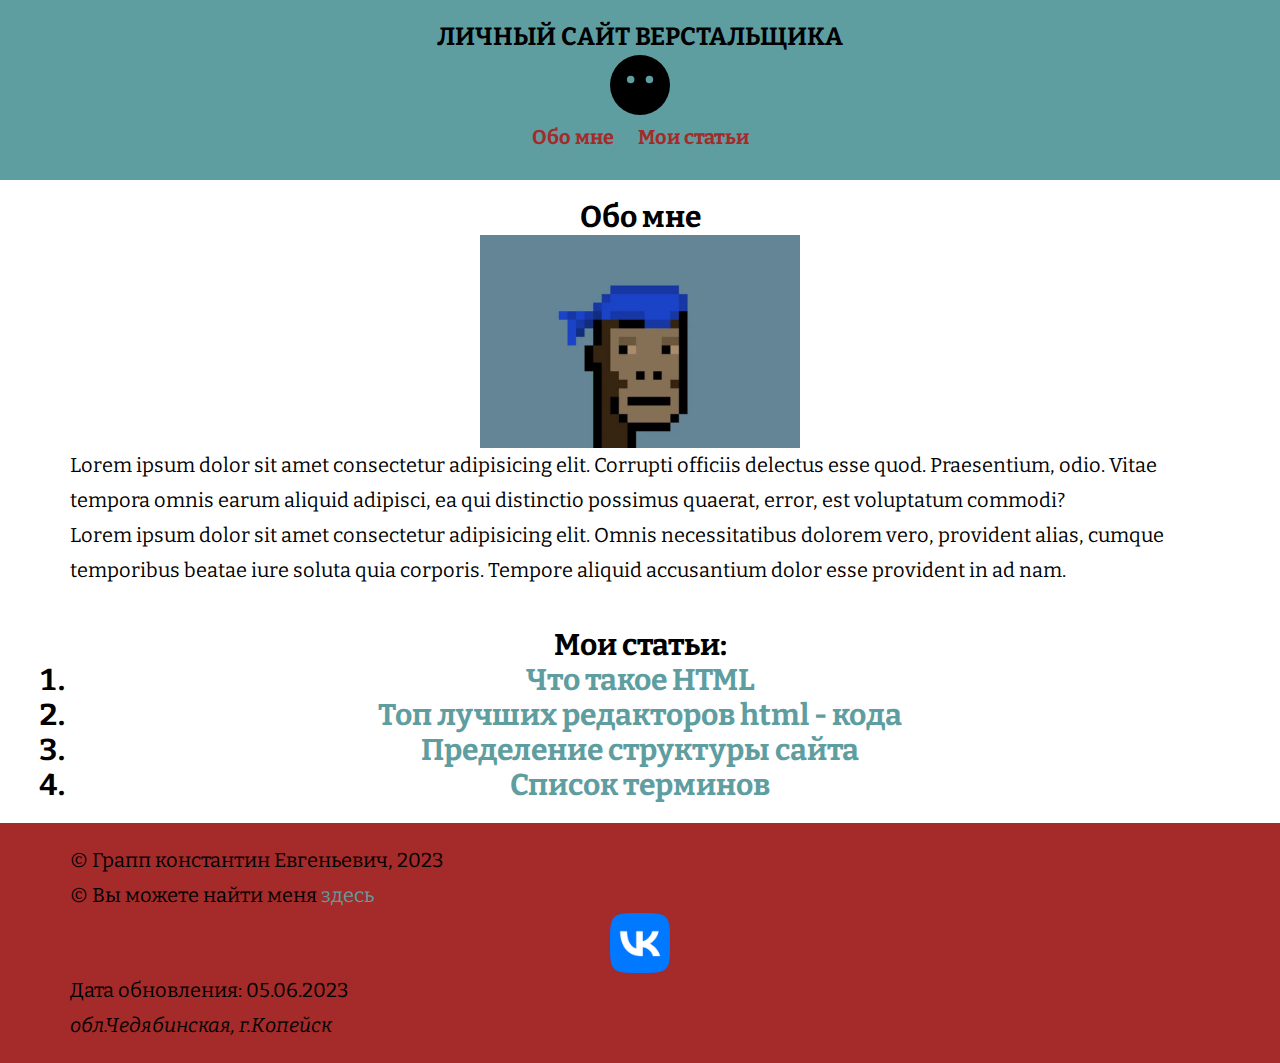
<file: index.html>
<!DOCTYPE html>
<html lang="ru">
<head>
    <meta charset="UTF-8">
    <meta http-equiv="X-UA-Compatible" content="IE=edge">
    <meta name="viewport" content="width=device-width, initial-scale=1.0">
    <title>Сайт верстальщика</title>
    <link rel="preconnect" href="https://fonts.googleapis.com">
    <link rel="preconnect" href="https://fonts.gstatic.com" crossorigin>
    <link href="https://fonts.googleapis.com/css2?family=Bitter:ital,wght@0,100;0,200;0,300;0,400;0,500;0,700;0,800;0,900;1,100;1,200;1,300;1,400;1,500;1,600;1,700;1,800;1,900&display=swap" rel="stylesheet">
    <link rel="stylesheet" href="css/style.css">
</head>
<body>
    <header>
        <div class="container">
        <h1>Личный сайт верстальщика</h1>
        <img src="img/logo.svg" alt="Логотип" class ="logo">
        <ul class="main-nav">
            <li class="nav-item"> <a  href="#about"><b>Обо мне</b></a></li>
            <li class="nav-item"> <a href="#my-articles"><b>Мои статьи</b></a></li>
        </ul>
        </div> 
    </header>
    <main>
        <section class="about" id="about">
            <div class="container">
                <h2>Обо мне</h2>
                <a href= "img/2.png" download><img src="img/2.png" alt="" class = "avatar"></a>
                <p>Lorem ipsum dolor sit amet consectetur adipisicing elit. Corrupti officiis delectus esse quod. Praesentium, odio. Vitae tempora omnis earum aliquid adipisci, ea qui distinctio possimus quaerat, error, est voluptatum commodi?</p>
                
                <p>Lorem ipsum dolor sit amet consectetur adipisicing elit. Omnis necessitatibus dolorem vero, provident alias, cumque temporibus beatae iure soluta quia corporis. Tempore aliquid accusantium dolor esse provident in ad nam.
                </p>
            </div>
            
            </div>
        </section>
        <section class="articles" id="my-articles" >
            <div class="container">
                <h2>
                    <P>Мои статьи:</P> 
                    <ol type="1" start="1" >
                        <li><a class="textg" href="article1.html">Что такое HTML</a></li>
                        <li><a class="textg" href="article2.html">Топ лучших редакторов html - кода</a></li>
                        <li><a class="textg" href="article3.html">Пределение структуры сайта</a></li>
                        <li><a class="textg" href="article4.html">Список терминов</li></a>
                    </ol>
                    
                </h2>
            </div>
        </section>
    </main>
    <footer>
        <div class = "container">
            <p>&copy; Грапп константин Евгеньевич, 2023</p>
            <p>&copy; Вы можете найти меня <a class="textg" target="_blank" href="https://colorscheme.ru/html-colors.html">здесь<img class ="logo" src="img/VK_logo.png"></a></p>
            <time datetime="2023-06-05">
               Дата обновления: 05.06.2023
            </time>
            <address>обл.Чедябинская, г.Копейск</address>
        </div>
    </footer>
</body>
</html>
</file>
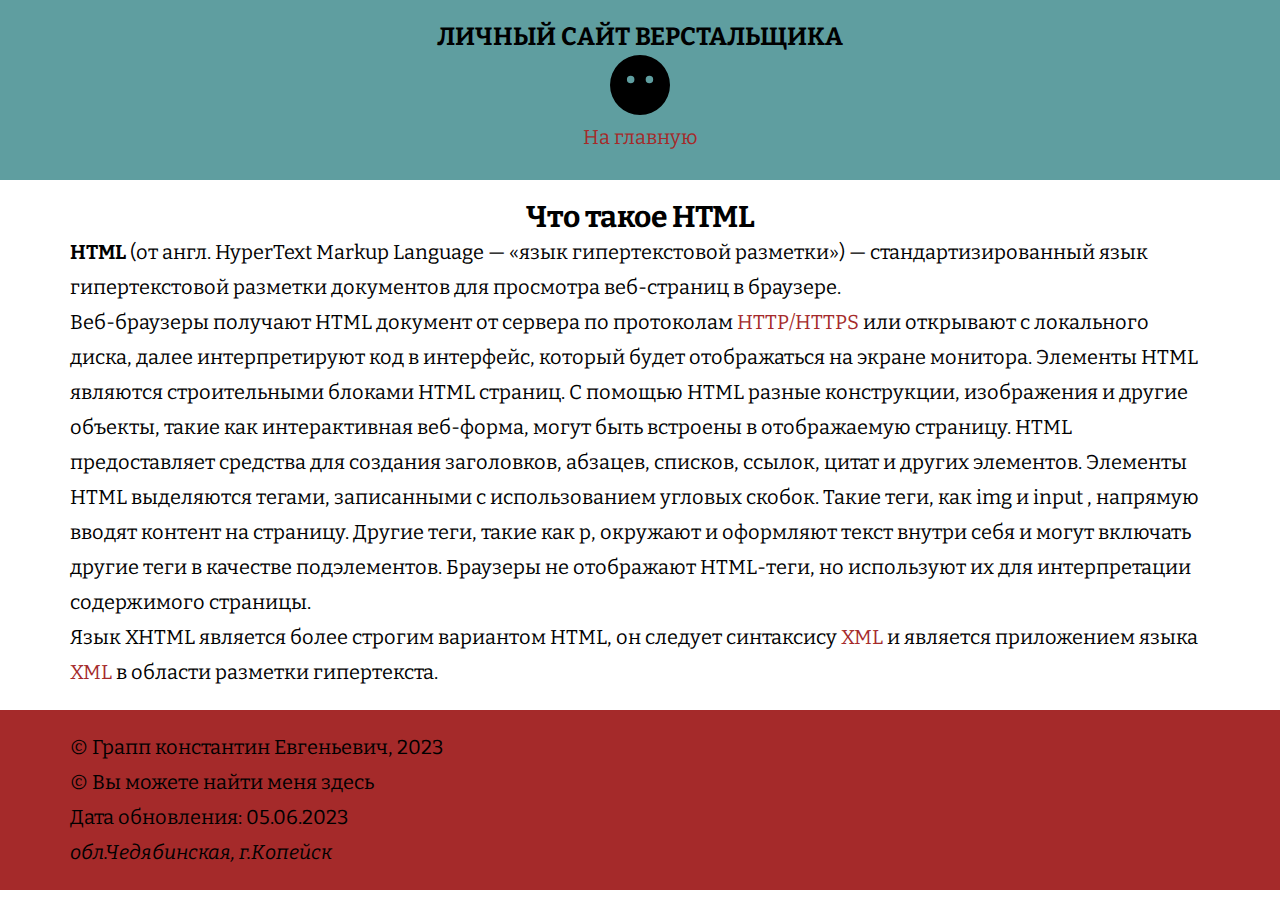
<file: article1.html>
<!DOCTYPE html>
<html lang="ru">
<head>
    <meta charset="UTF-8">
    <meta http-equiv="X-UA-Compatible" content="IE=edge">
    <meta name="viewport" content="width=device-width, initial-scale=1.0">
    <title>HTML</title>
    <link rel="preconnect" href="https://fonts.googleapis.com">
    <link rel="preconnect" href="https://fonts.gstatic.com" crossorigin>
    <link href="https://fonts.googleapis.com/css2?family=Bitter:ital,wght@0,100;0,200;0,300;0,400;0,500;0,700;0,800;0,900;1,100;1,200;1,300;1,400;1,500;1,600;1,700;1,800;1,900&display=swap" rel="stylesheet">
    <link rel="stylesheet" href="css/style.css">
</head>
<body>
    <header>
        <div class="container">
        <h1>Личный сайт верстальщика</h1>
        <img src="img/logo.svg" alt="Логотип" class ="logo">
        <ul class="main-nav">
            <li class="nav-item"> <a href="index.html">На главную</a></li>
        </ul>
        </div> 
    </header>
    <main>
        <div class ="container">
            <h2>Что такое HTML</h2>
            <p><b>HTML </b>(от англ. HyperText Markup Language — «язык гипертекстовой разметки») — стандартизированный язык гипертекстовой разметки документов для просмотра веб-страниц в браузере.</p><p> Веб-браузеры получают HTML документ от сервера по протоколам<a href="article4.html"> HTTP/HTTPS</a> или открывают с локального диска, далее интерпретируют код в интерфейс, который будет отображаться на экране монитора.
                Элементы HTML являются строительными блоками HTML страниц. С помощью HTML разные конструкции, изображения и другие объекты, такие как интерактивная веб-форма, могут быть встроены в отображаемую страницу. HTML предоставляет средства для создания заголовков, абзацев, списков, ссылок, цитат и других элементов. Элементы HTML выделяются тегами, записанными с использованием угловых скобок. 
                Такие теги, как img  и input , напрямую вводят контент на страницу. Другие теги, такие как p, окружают и оформляют текст внутри себя и могут включать другие теги в качестве подэлементов. Браузеры не отображают HTML-теги, но используют их для интерпретации содержимого страницы.</p>
                <p>Язык XHTML является более строгим вариантом HTML, он следует синтаксису<a href="article4.html"> XML</a>  и является приложением языка <a href="article4.html">XML </a>в области разметки гипертекста.</p>
        </div>
    </main>
    <footer>
        <div class = "container">
            <p>&copy; Грапп константин Евгеньевич, 2023</p>
            <p>&copy; Вы можете найти меня здесь</p>
            <time datetime="2023-06-05">
                Дата обновления: 05.06.2023
             </time>
             <address>обл.Чедябинская, г.Копейск</address>
        </div>
    </footer>
</body>
</html>
</file>
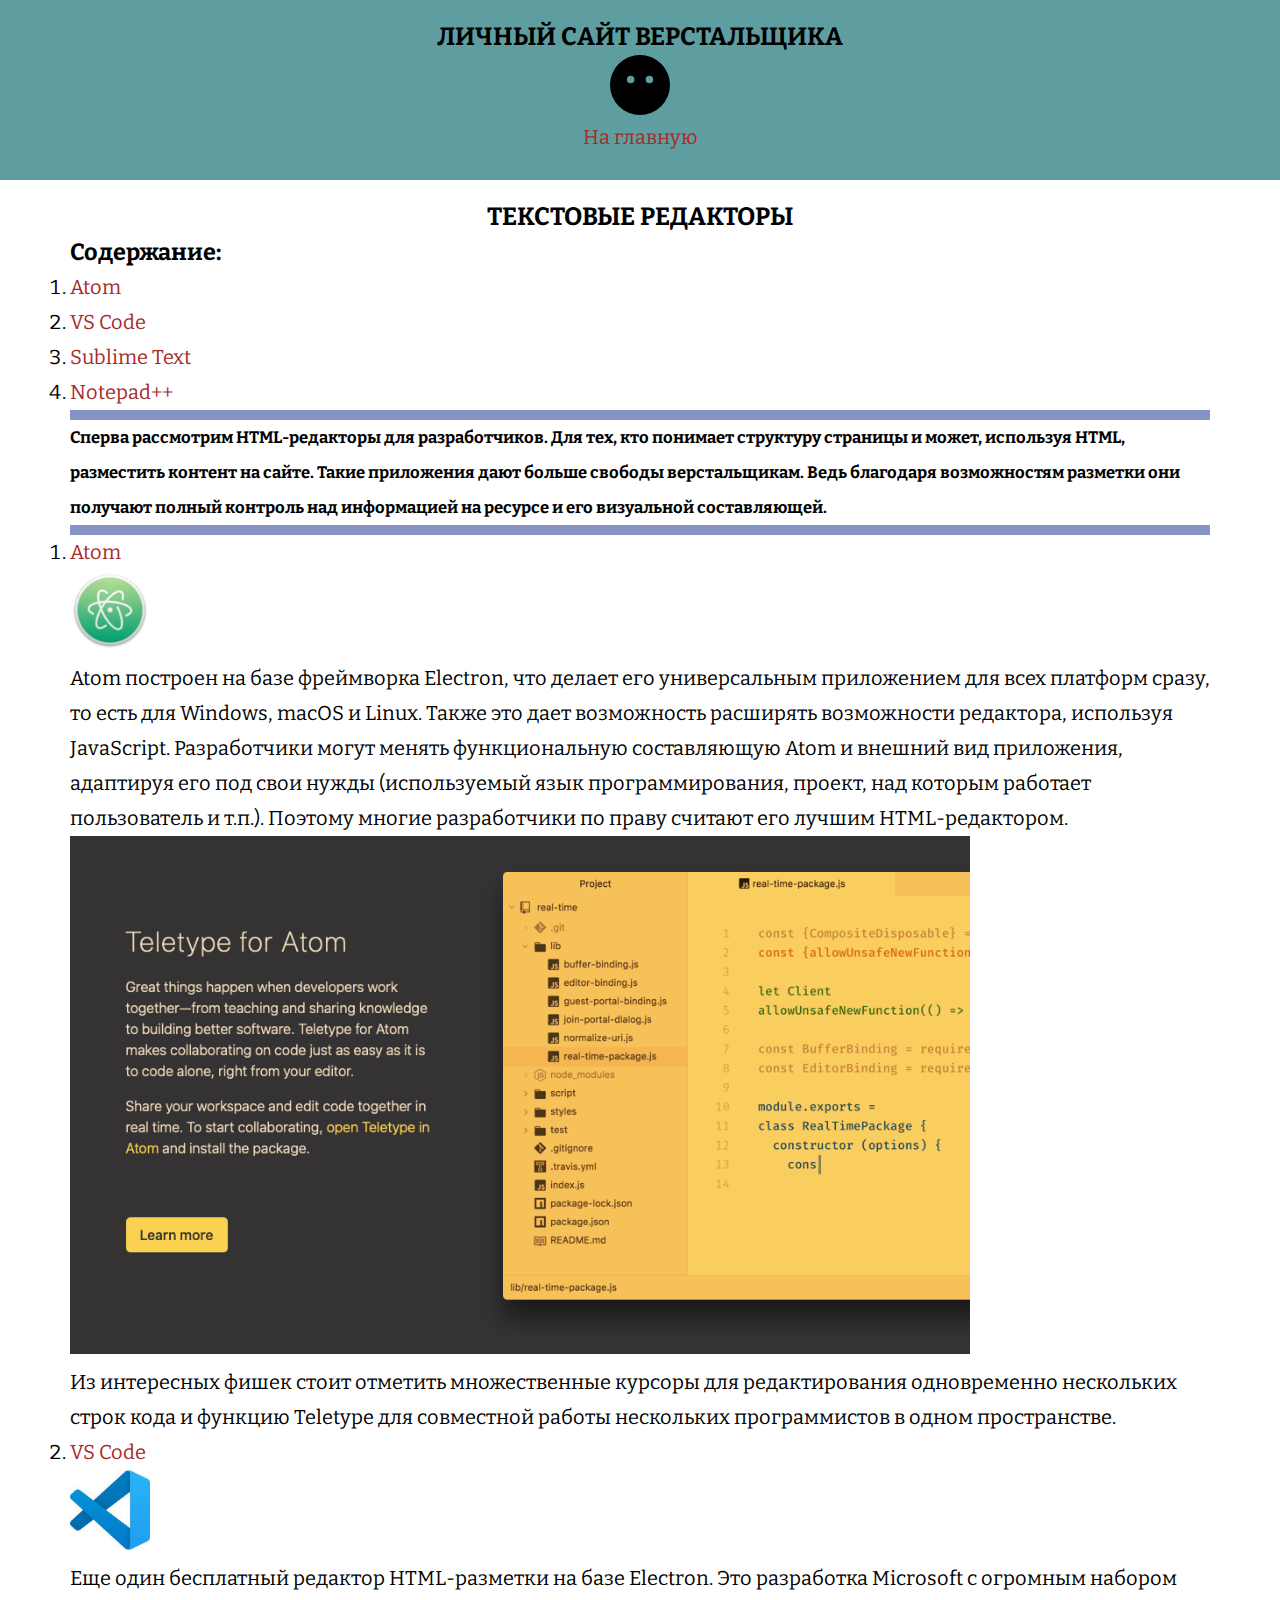
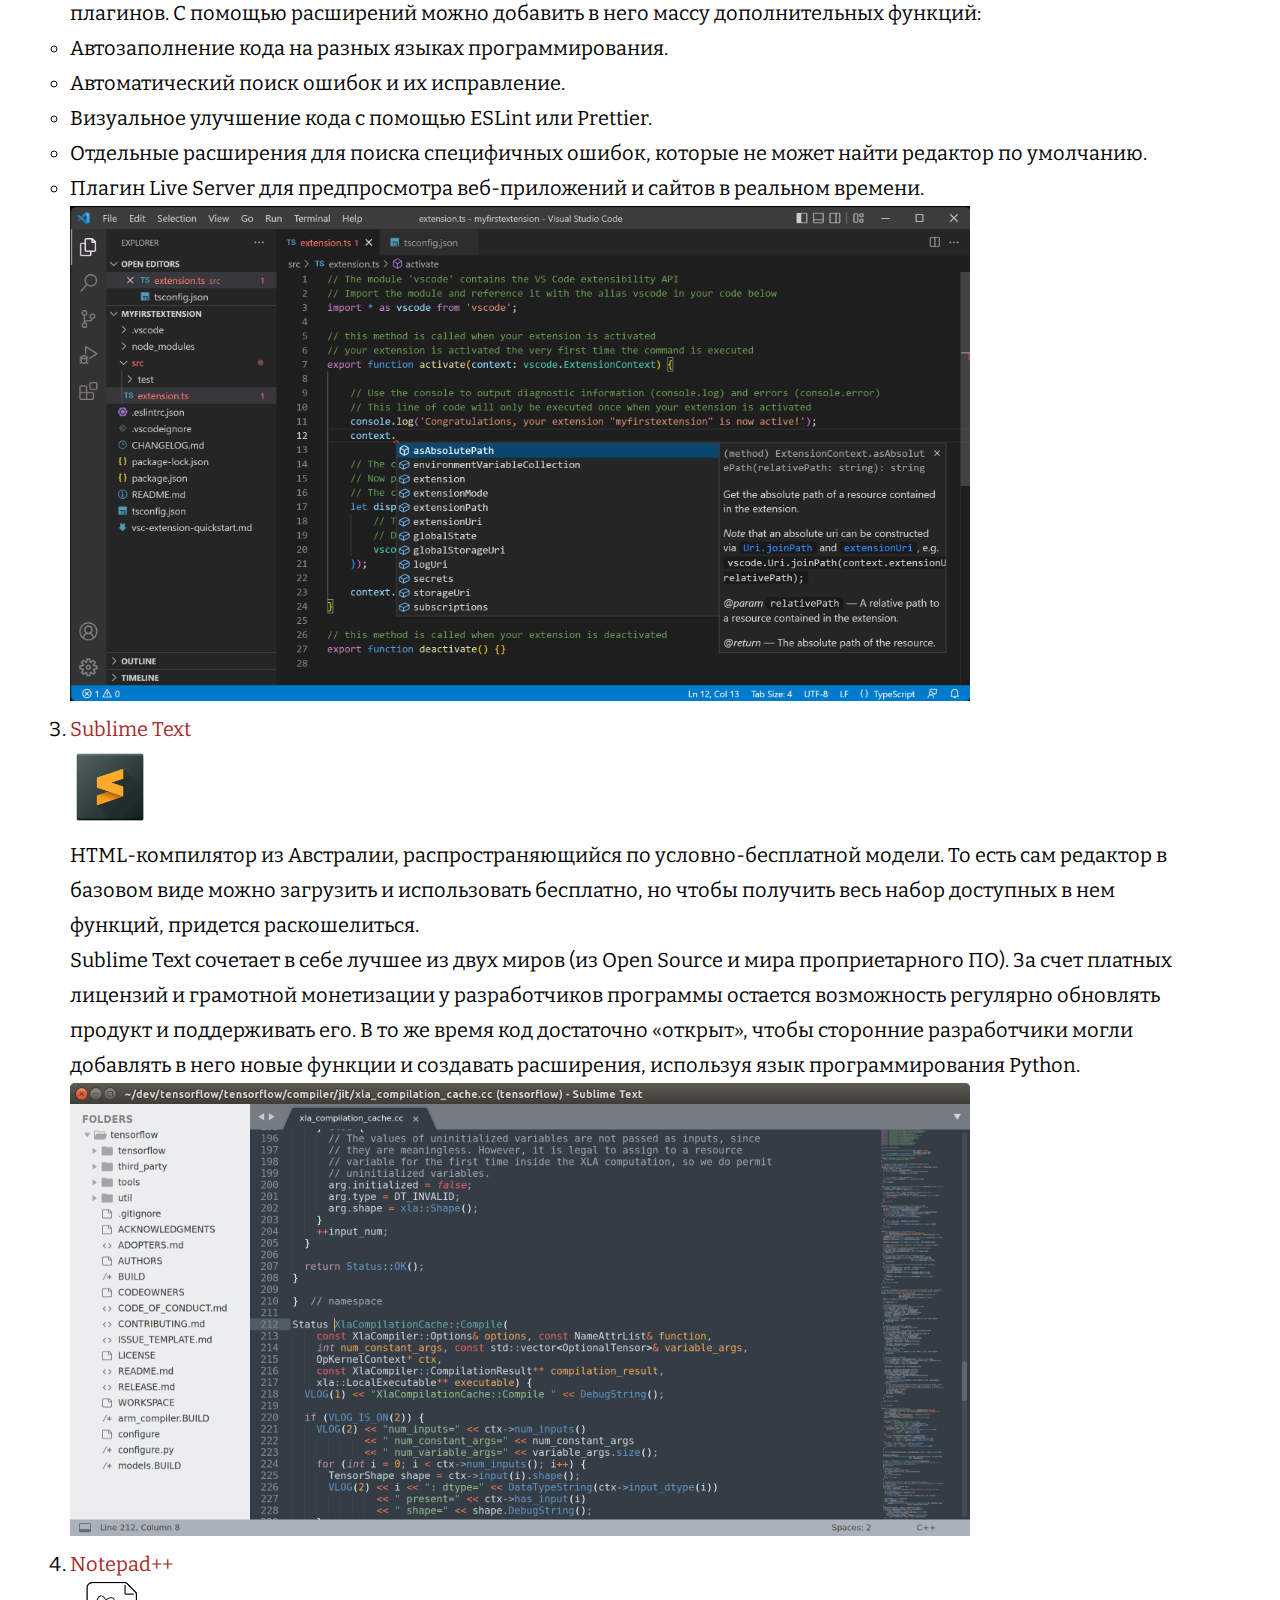
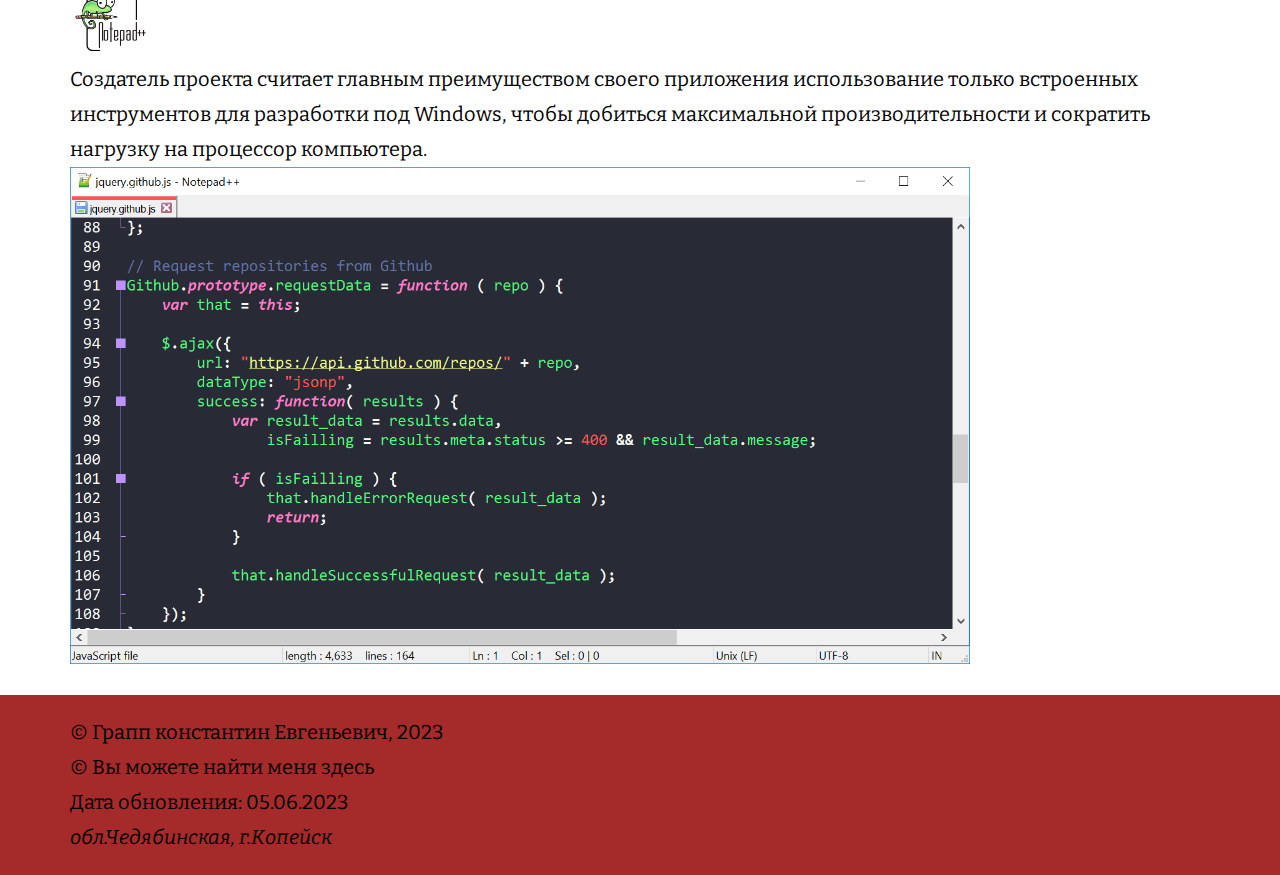
<file: article2.html>
<!DOCTYPE html>
<html lang="ru">
<head>
    <meta charset="UTF-8">
    <meta http-equiv="X-UA-Compatible" content="IE=edge">
    <meta name="viewport" content="width=device-width, initial-scale=1.0">
    <title>Статья №2</title>
    <link rel="preconnect" href="https://fonts.googleapis.com">
    <link rel="preconnect" href="https://fonts.gstatic.com" crossorigin>
    <link href="https://fonts.googleapis.com/css2?family=Bitter:ital,wght@0,100;0,200;0,300;0,400;0,500;0,700;0,800;0,900;1,100;1,200;1,300;1,400;1,500;1,600;1,700;1,800;1,900&display=swap" rel="stylesheet">
    <link rel="stylesheet" href="css/style.css">
</head>
<body>
    <header>
        <div class="container">
        <h1>Личный сайт верстальщика</h1>
        <img src="img/logo.svg" alt="Логотип" class ="logo">
        <ul class="main-nav">
            <li class="nav-item"> <a href="index.html">На главную</a></li>
            
        </ul>
        </div> 
    </header>
    <main>
        <div class ="container">
            <h1>
                <P>Текстовые редакторы</P>
                    <h3>Содержание:</h3>
                <div class="line">
                    <ol>
                        <li><a href="#atom">Atom</a></li>
                        <li><a href="#VS_code">VS Code</a></li>
                        <li><a href="#subl">Sublime Text</a></li>
                        <li><a href="#note">Notepad++</a></li>
                        
                    </ol>
                </div>
                <h5><p class="line">Сперва рассмотрим HTML-редакторы для разработчиков. Для тех, кто понимает структуру страницы и может, используя HTML, разместить контент на сайте. 
                    Такие приложения дают больше свободы верстальщикам. Ведь благодаря возможностям разметки они получают полный контроль над информацией на ресурсе и его визуальной составляющей.</p></h5>
                <ol type="1" start="1" >
                    <li id="atom"> <a href="https://github.blog/2022-06-08-sunsetting-atom/">Atom</a> </li>
                    <img src="img/atom_logo.png" width="80px">
                    <p>Atom построен на базе фреймворка Electron, что делает его универсальным приложением для всех платформ сразу, то есть для Windows, macOS и Linux. Также это дает возможность расширять возможности редактора, используя JavaScript. Разработчики могут менять функциональную составляющую Atom и внешний вид приложения, адаптируя его под свои нужды (используемый язык программирования, проект, над которым работает пользователь и т.п.). Поэтому многие разработчики по праву считают его лучшим HTML-редактором.</p>
                    <img src="img/atom1.png" width="900px"> 
                    <p>Из интересных фишек стоит отметить множественные курсоры для редактирования одновременно нескольких строк кода и функцию Teletype для совместной работы нескольких программистов в одном пространстве.</p>

                    <li id="VS_code"><a  href="https://code.visualstudio.com/">VS Code</a></li>
                    <img src="img/vscode_logo.jpg" width="80px">
                    <p>Еще один бесплатный редактор HTML-разметки на базе Electron. Это разработка Microsoft с огромным набором плагинов. С помощью расширений можно добавить в него массу дополнительных функций:</p>
                    <ul>
                        <li>Автозаполнение кода на разных языках программирования.</li>
                        <li>Автоматический поиск ошибок и их исправление.</li>
                        <li>Визуальное улучшение кода с помощью ESLint или Prettier.</li>
                        <li>Отдельные расширения для поиска специфичных ошибок, которые не может найти редактор по умолчанию.</li>
                        <li>Плагин Live Server для предпросмотра веб-приложений и сайтов в реальном времени.</li>
                    </ul>
                    <img width="900px" src="img/vs_code.png">

                    <li id="subl"> <a  href="http://www.sublimetext.com/">Sublime Text</a></li>
                    <img src="img//subl_logo.png" width="80px">
                    <p>HTML-компилятор из Австралии, распространяющийся по условно-бесплатной модели. То есть сам редактор в базовом виде можно загрузить и использовать бесплатно, но чтобы получить весь набор доступных в нем функций, придется раскошелиться.</p>
                    <p>Sublime Text сочетает в себе лучшее из двух миров (из Open Source и мира проприетарного ПО). За счет платных лицензий и грамотной монетизации у разработчиков программы остается возможность регулярно обновлять продукт и поддерживать его. В то же время код достаточно «открыт», чтобы сторонние разработчики могли добавлять в него новые функции и создавать расширения, используя язык программирования Python.</p>
                    <img width="900px" src="img/sublimetext.png">

                    <li id="note"><a  href="https://notepad-plus-plus.org/">Notepad++</a></li>
                    <img src="img/Notepad++_Logo.png" width="80px">
                    <p>Создатель проекта считает главным преимуществом своего приложения использование только встроенных инструментов для разработки под Windows, чтобы добиться максимальной производительности и сократить нагрузку на процессор компьютера.</p>
                    <img width="900px" src="img/notepad.png">

                </ol>
                
            </h1>
        </div>
    </main>
    <footer>
        <div class = "container">
            <p>&copy; Грапп константин Евгеньевич, 2023</p>
            <p>&copy; Вы можете найти меня здесь</p>
            <time datetime="2023-06-05">
                Дата обновления: 05.06.2023
             </time>
             <address>обл.Чедябинская, г.Копейск</address>
        </div>
    </footer>
</body>
</html>
</file>
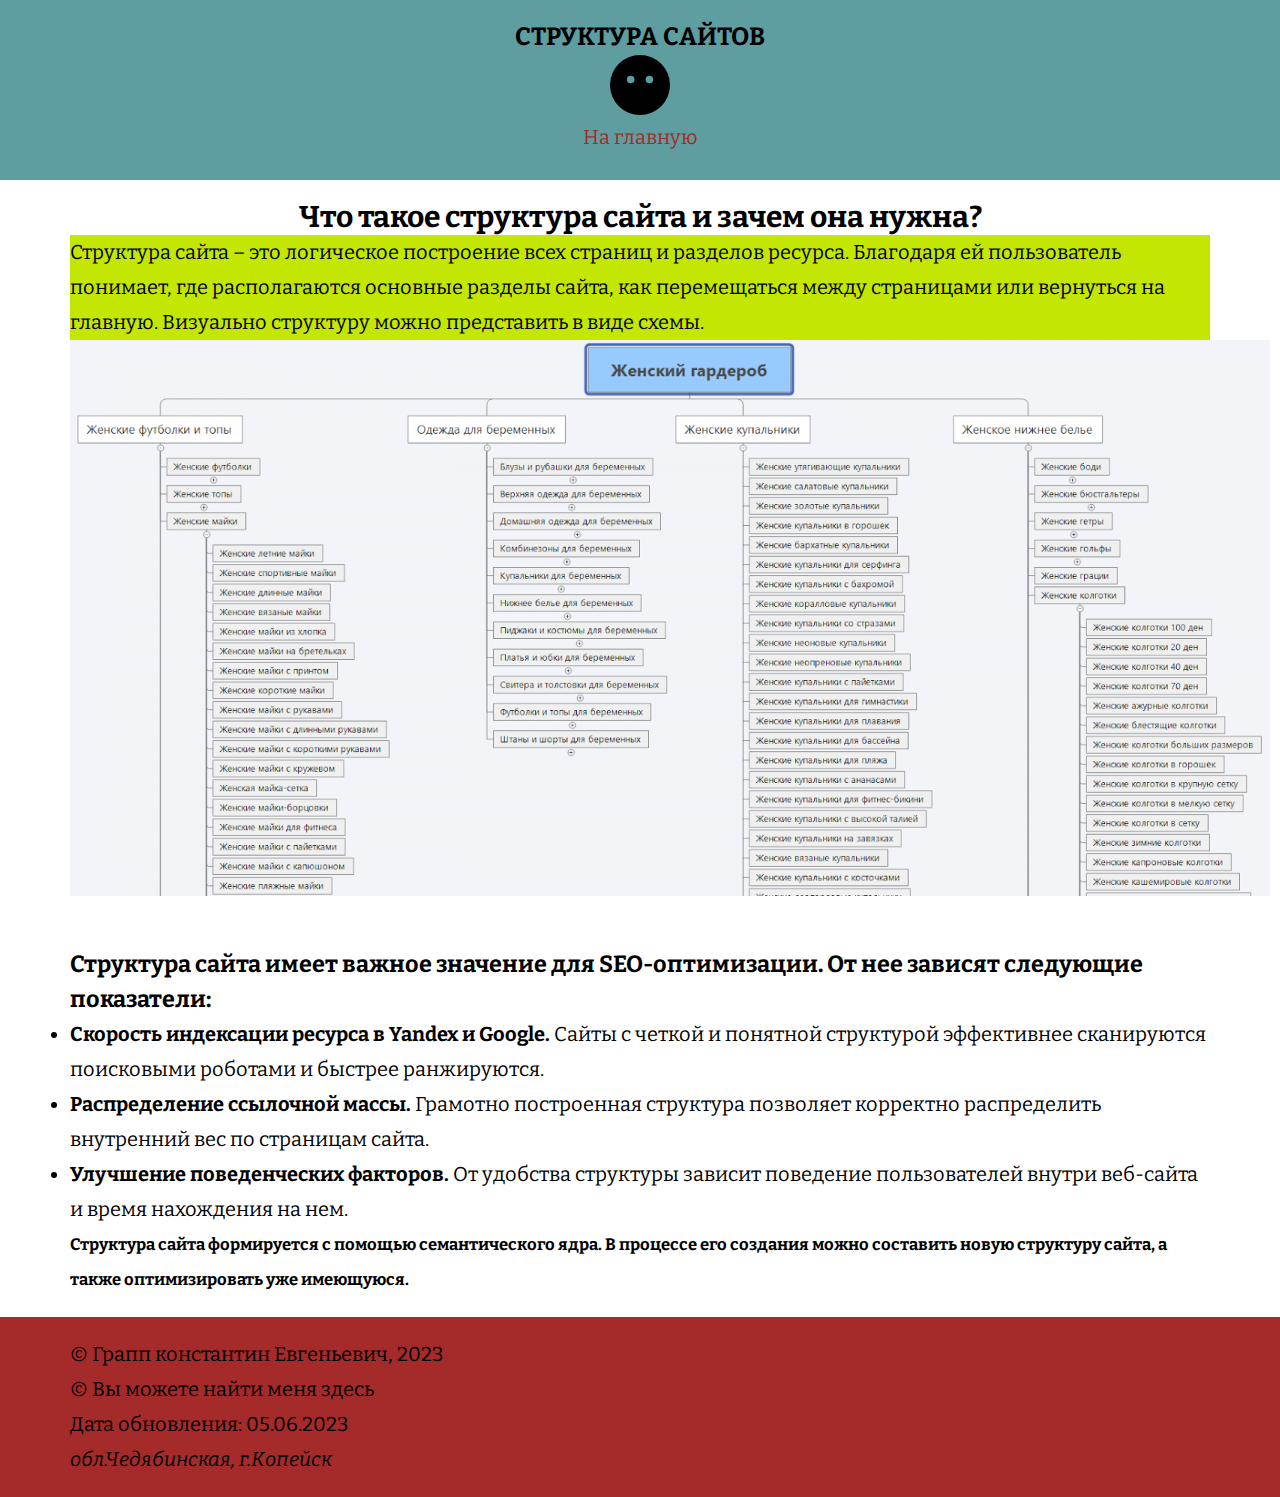
<file: article3.html>
<!DOCTYPE html>
<html lang="ru">
<head>
    <meta charset="UTF-8">
    <meta http-equiv="X-UA-Compatible" content="IE=edge">
    <meta name="viewport" content="width=device-width, initial-scale=1.0">
    <title>Структура</title>
    <link rel="preconnect" href="https://fonts.googleapis.com">
    <link rel="preconnect" href="https://fonts.gstatic.com" crossorigin>
    <link href="https://fonts.googleapis.com/css2?family=Bitter:ital,wght@0,100;0,200;0,300;0,400;0,500;0,700;0,800;0,900;1,100;1,200;1,300;1,400;1,500;1,600;1,700;1,800;1,900&display=swap" rel="stylesheet">
    <link rel="stylesheet" href="css/style.css">
</head>
<body>
    <header>
        <div class="container">
        <h1>Cтруктура сайтов</h1>
        <img src="img/logo.svg" alt="Логотип" class ="logo">
        <ul class="main-nav">
            <li class="nav-item"> <a href="index.html">На главную</a></li>
            
        </ul>
        </div> 
    </header>
    <main>
        <div class ="container">
            <h2>Что такое структура сайта и зачем она нужна?</h2>
            <p  style="background:rgb(195, 230, 2)">Структура сайта – это логическое построение всех страниц и разделов ресурса. 
                Благодаря ей пользователь понимает, где располагаются основные разделы сайта, как перемещаться между страницами или вернуться на главную. Визуально структуру можно представить в виде схемы.</p>
                <img src="img/Izobrazhenie-1.png" alt="структура" >
        </div>
        <div class="container">
            <h3>Структура сайта имеет важное значение для SEO-оптимизации. От нее зависят следующие показатели:</h3>
            <ul>
                <li><strong>Скорость индексации ресурса в Yandex и Google. </strong>Сайты с четкой и понятной структурой эффективнее сканируются поисковыми роботами и быстрее ранжируются.</li>
                <li><strong>Распределение ссылочной массы.</strong> Грамотно построенная структура позволяет корректно распределить внутренний вес по страницам сайта.</li>
                <li><strong>Улучшение поведенческих факторов.</strong> От удобства структуры зависит поведение пользователей внутри веб-сайта и время нахождения на нем.</li>
            </ul>
            <p> </p>
            <h5>Структура сайта формируется с помощью семантического ядра. В процессе его создания можно составить новую структуру сайта, а также оптимизировать уже имеющуюся.</h5>
        </div>
    </main>
    <footer>
        <div class = "container">
            <p>&copy; Грапп константин Евгеньевич, 2023</p>
            <p>&copy; Вы можете найти меня здесь</p>
            <time datetime="2023-06-05">
                Дата обновления: 05.06.2023
             </time>
             <address>обл.Чедябинская, г.Копейск</address>
        </div>
    </footer>
</body>
</html>
</file>
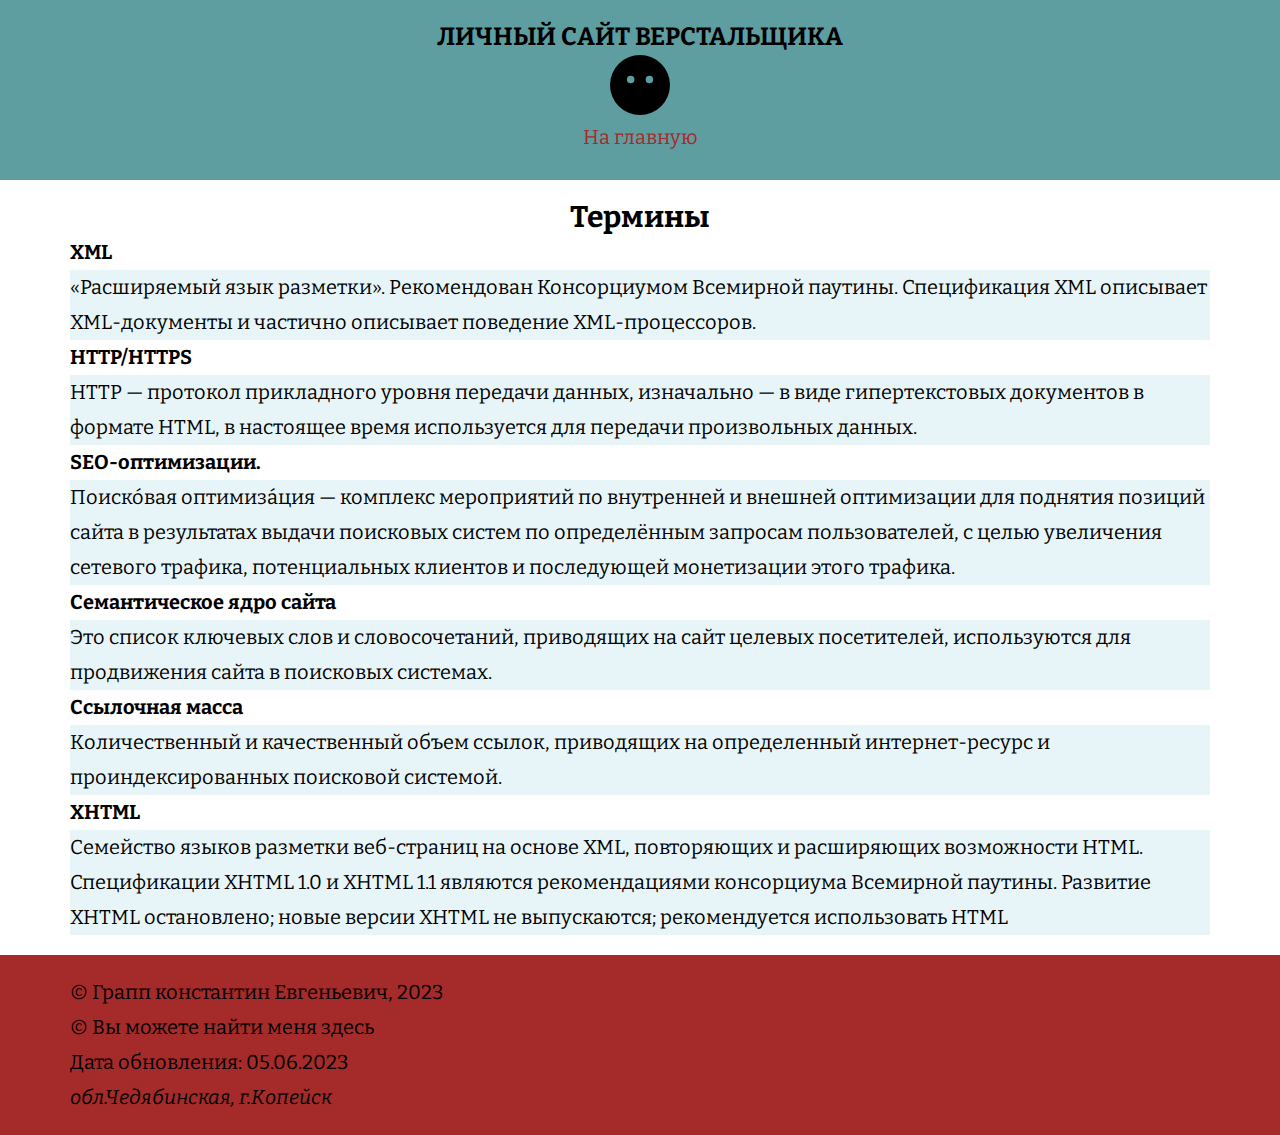
<file: article4.html>
<!DOCTYPE html>
<html lang="ru">
<head>
    <meta charset="UTF-8">
    <meta http-equiv="X-UA-Compatible" content="IE=edge">
    <meta name="viewport" content="width=device-width, initial-scale=1.0">
    <title>Термины</title>
    <link rel="preconnect" href="https://fonts.googleapis.com">
    <link rel="preconnect" href="https://fonts.gstatic.com" crossorigin>
    <link href="https://fonts.googleapis.com/css2?family=Bitter:ital,wght@0,100;0,200;0,300;0,400;0,500;0,700;0,800;0,900;1,100;1,200;1,300;1,400;1,500;1,600;1,700;1,800;1,900&display=swap" rel="stylesheet">
    <link rel="stylesheet" href="css/style.css">
</head>
<body>
    <header>
        <div class="container">
        <h1>Личный сайт верстальщика</h1>
        <img src="img/logo.svg" alt="Логотип" class ="logo">
        <ul class="main-nav">
            <li class="nav-item"> <a href="index.html">На главную</a></li>
        </ul>
        </div> 
    </header>
    <main>
        <div class ="container">
            <dl class="termin" >
                <h2>Термины</h2>
                <dt><strong>XML</strong></dt>
                <dd>
                    «Расширяемый язык разметки». Рекомендован Консорциумом Всемирной паутины. 
                    Спецификация XML описывает XML-документы и частично описывает поведение XML-процессоров.
                </dd>
                <dt><strong>HTTP/HTTPS</strong></dt>
                <dd>
                    HTTP — протокол прикладного уровня передачи данных, изначально — 
                    в виде гипертекстовых документов в формате HTML, в настоящее время используется для передачи произвольных данных.
                </dd>
                <dt><strong> SEO-оптимизации.</strong></dt>
                <dd>
                    Поиско́вая оптимиза́ция — комплекс мероприятий по внутренней и внешней оптимизации для поднятия позиций сайта в 
                    результатах выдачи поисковых систем по определённым запросам пользователей, с целью увеличения сетевого трафика, потенциальных клиентов и последующей монетизации этого трафика.</strong>
                </dd>
                <dt><strong>Семантическое ядро сайта</strong></dt>
                <dd>
                    Это список ключевых слов и словосочетаний, приводящих на сайт целевых посетителей, 
                    используются для продвижения сайта в поисковых системах.
                </dd>
                <dt><strong>Ссылочная масса</strong></dt>
                <dd>
                    Kоличественный и качественный объем ссылок, приводящих на определенный интернет-ресурс и 
                    проиндексированных поисковой системой.
                </dd>
                <dt><strong>XHTML</strong></dt>
                <dd>
                    Cемейство языков разметки веб-страниц на основе XML, повторяющих и расширяющих возможности HTML. Спецификации XHTML 1.0 и XHTML 1.1 являются рекомендациями консорциума Всемирной паутины. 
                    Развитие XHTML остановлено; новые версии XHTML не выпускаются; рекомендуется использовать HTML
                </dd>
            </dl>
        </div>
    </main>
    <footer>
        <div class = "container">
            <p>&copy; Грапп константин Евгеньевич, 2023</p>
            <p>&copy; Вы можете найти меня здесь</p>
            <time datetime="2023-06-05">
                Дата обновления: 05.06.2023
             </time>
             <address>обл.Чедябинская, г.Копейск</address>
        </div>
    </footer>
</body>
</html>
</file>
<file: css/style.css>
*{
    margin: 0;
    padding: 0;
}

html{
    font-family: 'Bitter', serif;
    font-size: 1.25em;  /*20px*/
    line-height: 1.75em;
}

header{
    background-color: #5f9ea0;
}
footer{
    background-color: brown;
}

.container{
    max-width: 1140px;
    margin: 0 auto;
    padding: 20px;
    /*background-color: rgb(19, 175, 79);*/
    
}

h1{
    font-size: 1.25rem; /*20px*/
    text-align:center;
    text-transform: uppercase;
    
}

.logo{
    width: 2.5rem;
    width: 60px;
    display: block;
    margin: 0 auto;

}

h2{
    font-size: 1.5rem;
    text-align: center;
}

.avatar{
    margin: 0 auto;
    max-width: 320px;
    width: 80%;
    display: block;
}

.main-nav{
    list-style: none;
    text-align: center
}

.nav-item{
    display: inline-block;
    margin: 5px 10px;
}

a{
    text-decoration: none;
    color: brown;
}

.textg{
    text-decoration: none;
    color: #5f9ea0;
}

dd{
    background-color: rgba(21, 154, 187, 0.1);
}

.line {
    border-bottom: 10px solid rgba(12, 41, 136,0.5); /* Параметры линии */
   }
</file>
